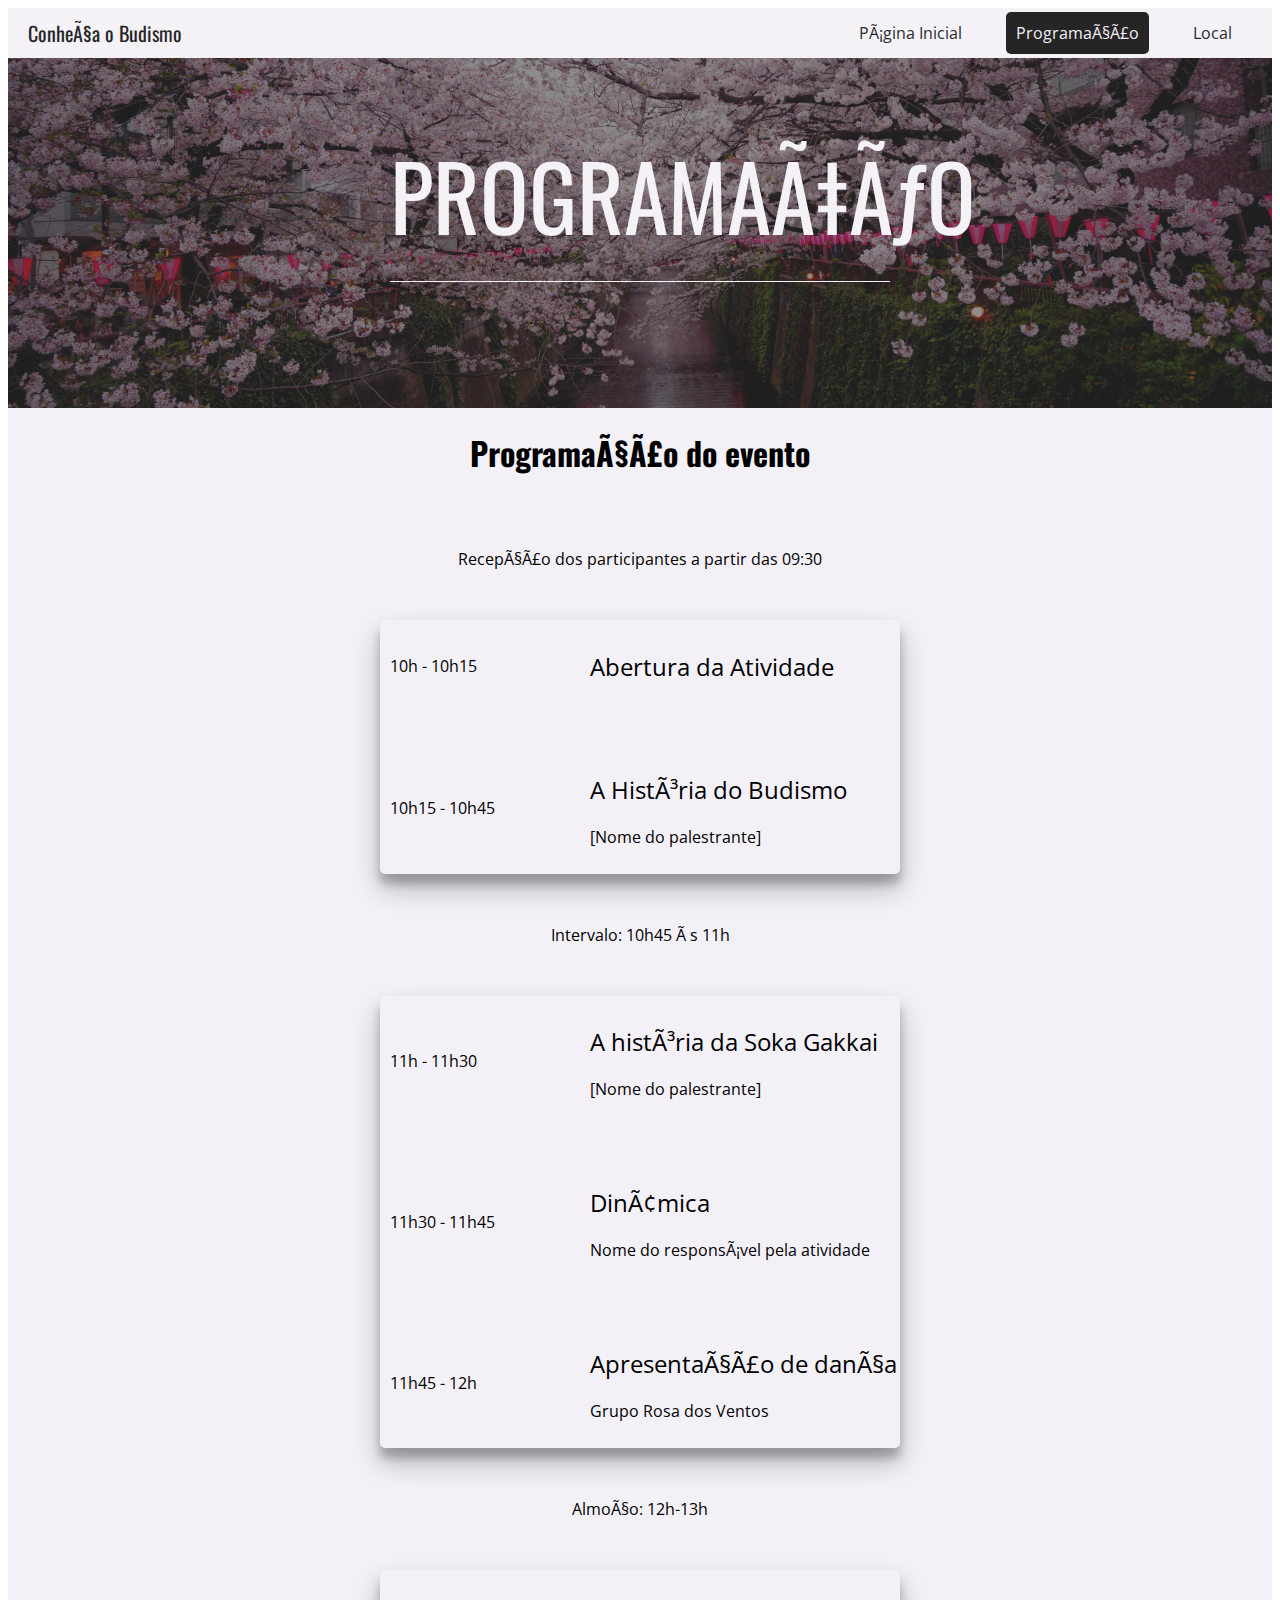
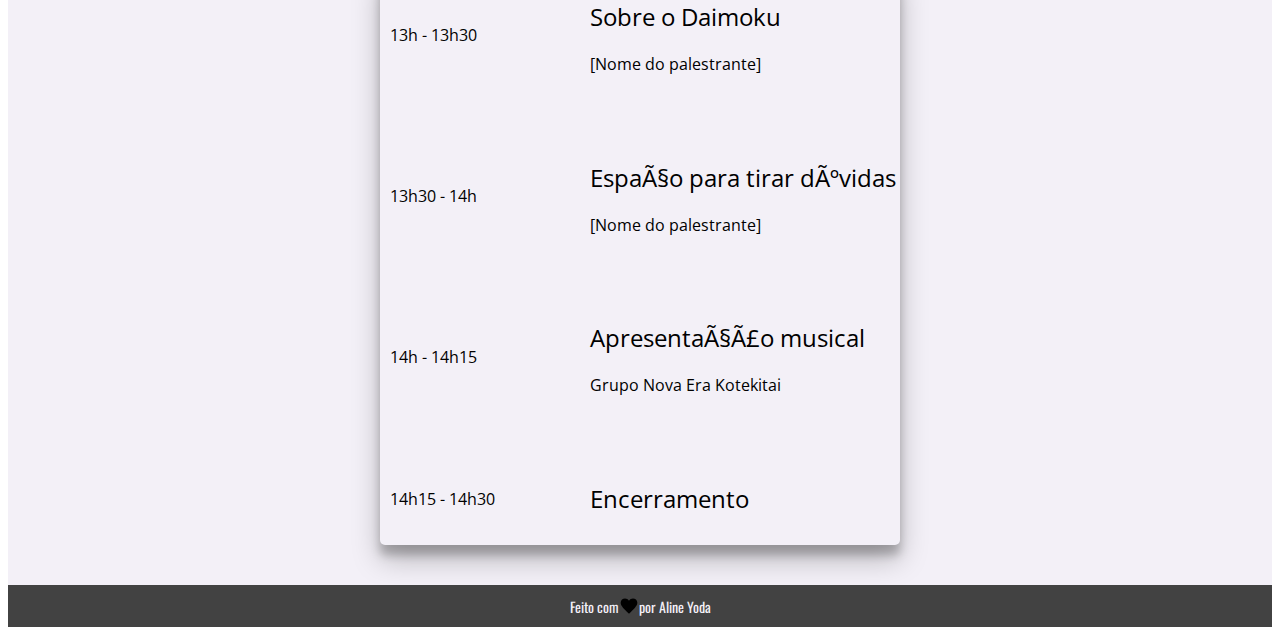
<file: programacao.html>
<!DOCTYPE html>
<html lang="pt-BR">

<head>
  <meta charset="UTF=8">
  <meta name="viewport" content="width=device-width, initial-scale=1.0">
  <meta name="author" content="Aline Yoda">
  <meta name="description" content="Projeto final da trilha 1 do Descodificadas">

  <link rel="shortcut icon" type="image/png" href="./assets/icones/lotus-icone.png">

  <link rel="stylesheet" href="https://necolas.github.io/normalize.css/8.0.1/normalize.css">

  <link rel="preconnect" href="https://fonts.googleapis.com">
  <link rel="preconnect" href="https://fonts.gstatic.com" crossorigin>
  <link href="https://fonts.googleapis.com/css2?family=Open+Sans:wght@400;800&family=Oswald:wght@500&display=swap" rel="stylesheet">

  <link rel="stylesheet" href="./assets/style/style.css">
  <title>Conheça o Budismo</title>
</head>


<body>
  <header class="header_programacao">
    <div class="overlay"></div>

    <div class="menu_header">
      <div class="titulo__menu">
        <a href="./index.html">Conheça o Budismo</a>
      </div>
      <div class="links_header">
        <a href="./index.html" class="links__header">Página Inicial</a>
        <a href="./programacao.html" id="links__header_atual">Programação</a>
        <a href="./local.html" class="links__header">Local</a>
      </div>
    </div>
    <div class="titulo_header">
      <span class="titulo__header">PROGRAMAÇÃO</span>
      <span class="barra__header"></span>
    </div>
  </header>

  <div class="programacao_evento">

    <h1 class="titulo_programacao">Programação do evento</h1>

    <span class="intervalos_programacao">Recepção dos participantes a partir das 09:30</span>

    <div class="bloco_programacao">

      <div class="horario_programacao"> 10h - 10h15</div>
      <div class="atividade_programacao">
        <H2 class="titulo_atividade">Abertura da Atividade</H2>
      </div>

      <div class="horario_programacao"> 10h15 - 10h45</div>
      <div class="atividade_programacao">
        <H2 class="titulo_atividade">A História do Budismo</H2>
        <p>[Nome do palestrante]</p>
      </div>

    </div>

    <span class="intervalos_programacao">Intervalo: 10h45 às 11h</span>

    <div class="bloco_programacao">

      <div class="horario_programacao"> 11h - 11h30</div>
      <div class="atividade_programacao">
        <H2 class="titulo_atividade">A história da Soka Gakkai</H2>
        <p>[Nome do palestrante]</p>
      </div>

      <div class="horario_programacao"> 11h30 - 11h45</div>
      <div class="atividade_programacao">
        <H2 class="titulo_atividade">Dinâmica</H2>
        <p>Nome do responsável pela atividade</p>
      </div>

      <div class="horario_programacao">11h45 - 12h</div>
      <div class="atividade_programacao">
        <H2 class="titulo_atividade">Apresentação de dança</H2>
        <p>Grupo Rosa dos Ventos</p>
      </div>
    </div>

    <span class="intervalos_programacao">Almoço: 12h-13h</span>

    <div class="bloco_programacao">

      <div class="horario_programacao">13h - 13h30</div>
      <div class="atividade_programacao">
        <H2 class="titulo_atividade">Sobre o Daimoku</H2>
        <p>[Nome do palestrante]</p>
      </div>

      <div class="horario_programacao">13h30 - 14h</div>
      <div class="atividade_programacao">
        <H2 class="titulo_atividade">Espaço para tirar dúvidas</H2>
        <p>[Nome do palestrante]</p>
      </div>

      <div class="horario_programacao">14h - 14h15</div>
      <div class="atividade_programacao">
        <H2 class="titulo_atividade">Apresentação musical</H2>
        <p>Grupo Nova Era Kotekitai</p>
      </div>

      <div class="horario_programacao">14h15 - 14h30</div>
      <div class="atividade_programacao">
        <H2 class="titulo_atividade">Encerramento</H2>
      </div>

    </div>
  </div>

  <footer class="footer">
    <span class="footer__texto">
      Feito com <img class="icone--texto" alt="Amor" src="./assets/icones/coracao.svg"> por Aline Yoda
    </span>
  </footer>
</body>

</html>
</file>
<file: assets/style/style.css>
body {
  font-family: "Open Sans", sans-serif;
  display: flex;
  flex-direction: column;
  border: 0 auto;
  justify-content: space-between;
  align-content: center;
}

.header {
  width: 100%;
  height: 600px;
  display: flex;
  box-sizing: border-box;
  margin: 0 auto;
  background-image: url("../imagens/lotus-index.jpg");
  background-position: center;
  background-repeat: no-repeat;
  background-size: cover;
  opacity: 90%;
  position: relative;
}

.overlay {
  position: absolute;
  top: 0;
  left: 0;
  background-color: #0e0e0e;
  width: 100%;
  height: 100%;
  opacity: 0.5;
}

.menu_header {
  background-color: #f3f0f7;
  width: 100%;
  display: flex;
  justify-content: space-between;
  border: 0 auto;
  height: 50px;
  position: absolute;
  align-items: center;
}

.titulo__menu a {
  font-size: 20px;
  font-family: "Oswald", sans-serif;
  color: #0e0e0e;
  text-decoration: none;
  padding: 10px;
  margin-left: 10px;
}

.links_header a {
  width: 100%;
  flex-wrap: wrap;
  margin-right: 30px;
  text-decoration: none;
  color: #0e0e0e;
  padding: 10px;
}

.links_header a:focus {
  color: #f3f0f7;
  background-color: #0e0e0e;
  border-radius: 5px;
}
a {
  transition: all 1s;
}
a:hover {
  opacity: 70%;
  background-color: #a8a8a8;
  border-radius: 16px;
}

#links__header_atual {
  color: #f3f0f7;
  background-color: #0e0e0e;
  border-radius: 5px;
}

.titulo_header {
  width: 100%;
  position: absolute;
  display: flex;
  flex-direction: column;
  justify-content: center;
  align-items: center;
  margin-top: 100px;
}

.data__header {
  font-size: 30px;
  color: #f3f0f7;
  padding: 20px;
}

.titulo__header {
  font-family: "Oswald", sans-serif;
  font-size: 90px;
  color: #f3f0f7;
  max-width: 500px;
  text-align: center;
  padding: 20px;
}

.barra__header {
  width: 500px;
  height: 0.5px;
  background-color: #f3f0f7;
}

.local__header {
  font-size: 30px;
  color: #f3f0f7;
  padding: 20px;
}

.preview_evento {
  background-color: #424242;
  width: 100%;
  display: flex;
  flex-direction: column;
  border: 0 auto;
  margin-bottom: 50px;
}

.presenca_index {
  width: 100%;
  display: flex;
  flex-direction: column;
  border: 0 auto;
  gap: 50px;
  justify-content: center;
  align-items: center;
  margin-top: 100px;
}

.titulo_preview {
  font-family: "Oswald", sans-serif;
  font-size: 40px;
  color: #f3f0f7;
  text-align: center;
}

.confirmar_presenca {
  width: 400px;
  padding: 10px;
  border-radius: 10px;
  margin-bottom: 50px;
  font-family: "Oswald", sans-serif;
  box-shadow: #6d6d6d 0px 10px 50px;
  transition: all 0.5s;
  align-self: center;
}

.confirmar_presenca a {
  text-decoration: none;
  color: #424242;
  margin-bottom: 50px;
}

.container_preview {
  display: flex;
  flex-wrap: wrap;
  padding: 10px;
  border: 0 auto;
  gap: 40px;
  justify-content: center;
  align-items: center;
  margin-top: 100px;
  margin-bottom: 100px;
}

.titulo__container {
  display: flex;
  max-width: 300px;
  text-align: center;
  font-family: "Open Sans", sans-serif;
  color: #f3f0f7;
}

.imagem_container {
  width: 350px;
  height: 350px;
  object-fit: cover;
  border-radius: 10px;
  margin-bottom: 10px;
  box-shadow: rgba(0, 0, 0, 0.07) 0px 1px 2px, rgba(0, 0, 0, 0.07) 0px 2px 4px,
    rgba(0, 0, 0, 0.07) 0px 4px 8px, rgba(0, 0, 0, 0.07) 0px 8px 16px,
    rgba(0, 0, 0, 0.07) 0px 16px 32px, rgba(0, 0, 0, 0.07) 0px 32px 64px;
}

.legenda__container {
  max-width: 300px;
  text-align: center;
  font-family: "Open Sans", sans-serif;
  color: #f3f0f7;
  padding: 5px;
}

.historia_budismo {
  display: flex;
  flex-direction: column;
  justify-content: center;
  align-items: center;
}

.sobre_gakkai {
  display: flex;
  flex-direction: column;
  justify-content: center;
  align-items: center;
}

.sobre_daimoku {
  display: flex;
  flex-direction: column;
  justify-content: center;
  align-items: center;
}

.video_institucional {
  text-align: center;
  padding: 20px;
  margin-bottom: 20px;
}

.objetivo_evento {
  display: flex;
  flex-direction: column;
  border: 0 auto;
  background-color: #f3f0f7;
  width: 100%;
  justify-content: center;
  align-items: center;
}

.frase_objetivo {
  font-family: "Oswald", sans-serif;
  color: #424242;
  font-size: 30px;
  text-align: center;
  padding: 50px;
  line-height: 2;
  width: 90%;
}

.imagem_objetivo {
  width: 100%;
  max-width: 950px;
  border-radius: 20px;
  margin-bottom: 50px;
}

.frase_index {
  width: 100%;
  max-width: 700px;
  border: 0 auto;
  text-align: center;
  font-family: "Oswald", sans-serif;
  color: #424242;
  font-size: 30px;
  padding: 20px;
  background-color: #ffff;
  box-shadow: rgba(17, 17, 26, 0.1) 0px 4px 16px,
    rgba(17, 17, 26, 0.1) 0px 8px 24px, rgba(17, 17, 26, 0.1) 0px 16px 56px;
  margin-bottom: 50px;
  border-radius: 16px;
}

.local_evento {
  display: flex;
  justify-content: center;
  align-items: center;
  margin-top: 70px;
}

.conheca_organizacao {
  display: flex;
  flex-direction: column;
}

.conheca_titulo {
  font-family: "Oswald", sans-serif;
  color: #424242;
  font-size: 40px;
  text-align: center;
  line-height: 2;
  margin-top: 70px;
}

.conheca_links {
  display: flex;
  justify-content: center;
  align-items: center;
  gap: 30px;
}

.footer {
  background-color: #424242;
  width: 100%;
  height: 42px;
  display: flex;
  align-items: center;
  justify-content: center;
  box-sizing: border-box;
  flex-shrink: 0;
}

.footer__texto {
  font-size: 14px;
  font-family: "Oswald", sans-serif;
  font-weight: 400;
  color: #f3f0f7;
  display: flex;
  align-items: center;
  margin: 0 8px;
}

.icone--texto {
  height: 20px;
}

.icone--texto {
  width: 20px;
  animation: pulsar 1s infinite alternate;
}

@keyframes pulsar {
  0% {
    transform: scale(0.8);
  }
  100% {
    transform: scale(0.1.2);
  }
}

.header_programacao {
  width: 100%;
  height: 400px;
  display: flex;
  box-sizing: border-box;
  margin: 0 auto;
  background-image: url("../imagens/sakura-prog.jpg");
  background-position: center;
  background-repeat: no-repeat;
  background-size: cover;
  opacity: 90%;
  position: relative;
}

.programacao_evento {
  width: 100%;
  display: flex;
  flex-direction: column;
  align-items: center;
  background-color: #f3f0f7;
  padding-bottom: 40px;
}

.titulo_programacao {
  font-family: "Oswald", sans-serif;
}

.bloco_programacao {
  display: grid;
  grid-template-columns: 150px 350px;
  align-items: center;
  gap: 50px;
  width: 500px;
  box-shadow: rgba(0, 0, 0, 0.25) 0px 14px 28px,
    rgba(0, 0, 0, 0.22) 0px 10px 10px;
  border-radius: 5px;
  padding: 10px;
}

.atividade_programacao {
  align-self: start;
}

h2 {
  font-weight: normal;
}

.intervalos_programacao {
  padding: 50px;
}

.header_local {
  width: 100%;
  height: 400px;
  display: flex;
  box-sizing: border-box;
  margin: 0 auto;
  background-image: url("../imagens/paisagem-local.jpg");
  background-position: center;
  background-repeat: no-repeat;
  background-size: cover;
  opacity: 90%;
  position: relative;
}

.local_evento {
  width: 100%;
  display: flex;
  flex-direction: column;
  align-items: center;
  background-color: #f3f0f7;
  margin-top: 0;
}

.titulo_local_evento {
  font-family: "Oswald", sans-serif;
  padding: 30px;
}

.apresentacao_local {
  width: 90%;
  display: grid;
  grid-template-columns: 400px 400px;
  gap: 50px;
  align-items: center;
  justify-content: center;
  padding: 30px;
}

.imagem_sede {
  width: 400px;
  border-radius: 10px;
}

.sobre_sede {
  line-height: 2;
  text-align: center;
  font-family: "Open Sans", sans-serif;
}

.como_chegar_titulo {
  font-family: "Oswald", sans-serif;
  font-size: 30px;
  padding: 50px;
}

.como__chegar {
  display: flex;
  justify-content: center;
  align-items: center;
  gap: 50px;
  padding: 30px;
  font-family: "Open Sans", sans-serif;
}

.mapa_local {
  border-radius: 16px;
  box-shadow: rgba(0, 0, 0, 0.15) 1.95px 1.95px 2.6px;
}

.transportes_local {
  width: 500px;
}

.formulario_contato {
  margin: 0 auto;
  width: 100%;
  box-sizing: border-box;
  font-family: "Open Sans", sans-serif;
  color: #f3f0f7;
  display: flex;
  align-items: center;
  justify-content: center;
  background-color: #a8a8a8;
  padding: 50px;
}

.section_formulario {
  display: flex;
  align-items: center;
  justify-content: center;
  flex-direction: column;
  padding: 10px 45px;
  width: 500px;
  background-color: #6d6d6d;
  box-shadow: rgba(0, 0, 0, 0.25) 0px 54px 55px,
    rgba(0, 0, 0, 0.12) 0px -12px 30px, rgba(0, 0, 0, 0.12) 0px 4px 6px,
    rgba(0, 0, 0, 0.17) 0px 12px 13px, rgba(0, 0, 0, 0.09) 0px -3px 5px;
  border-radius: 16px;
}

.formulario {
  display: flex;
  flex-direction: column;
  width: 100%;
}

.label_formulario {
  color: #f3f0f7;
  font-size: 17px;
  margin-bottom: 4px;
}

.input_formulario {
  width: 100%;
  padding: 15px;
  outline: none;
  border: 0 auto;
  margin-bottom: 20px;
  font-size: 15px;
  transition: all 0.5s;
}

.input_formulario:focus {
  border-radius: 16px;
}

.text_formulario {
  width: 100%;
  padding: 10px;
  outline: none;
  border: 0 auto;
  font-size: 15px;
  margin-bottom: 30px;
  transition: all 0.5s;
}

.text_formulario:focus {
  border-radius: 16px;
}

.button_formulario {
  width: 100px;
  padding: 15px;
  cursor: pointer;
  font-size: 16px;
  background: transparent;
  border: 2px solid #f3f0f7;
  color: #f3f0f7;
  transition: all 1s;
}

.button_formulario:focus {
  background: #424242;
  border: 2px solid #f3f0f7;
  color: #f3f0f7;
  border-radius: 16px;
}
</file>
